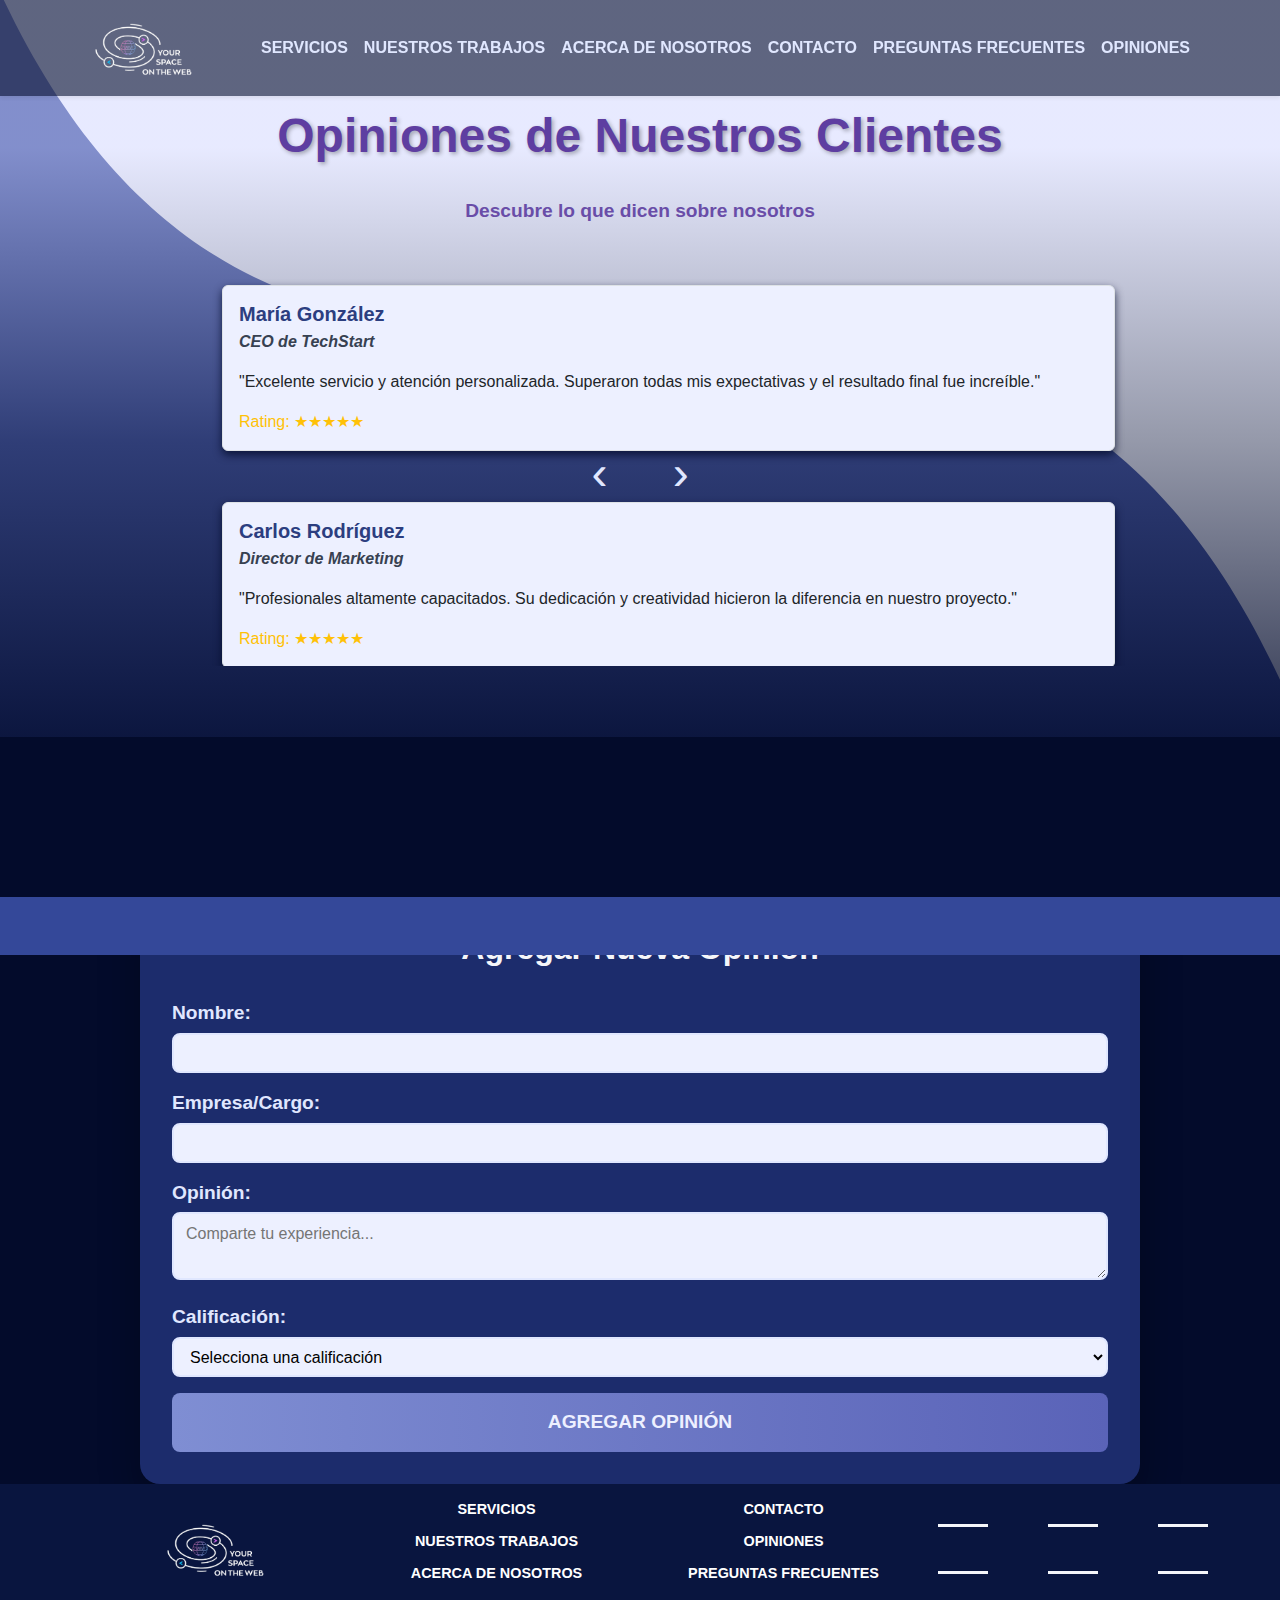
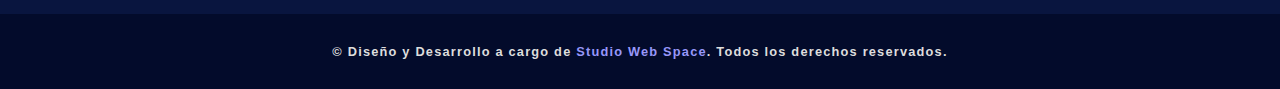
<file: ProyectoSitios/html/opiniones.html>
<!DOCTYPE html>
<html lang="es">
<head>
    <meta charset="UTF-8" />
    <meta name="viewport" content="width=device-width, initial-scale=1" />
    <title>Studio Web Space | Diseño y Desarrollo Web Profesional</title>

    <!-- Favicon -->
    <link rel="icon" type="image/png" href="../img/favicon.png">

    <!-- Google Fonts -->
    <link href="https://fonts.googleapis.com/css2?family=Lato:wght@400;700&family=Montserrat:wght@600;800&display=swap" rel="stylesheet" />

    <!-- Bootstrap CSS -->
    <link href="https://cdn.jsdelivr.net/npm/bootstrap@5.3.6/dist/css/bootstrap.min.css" rel="stylesheet" crossorigin="anonymous" />

    <!-- Font Awesome -->
    <link rel="stylesheet" href="https://cdnjs.cloudflare.com/ajax/libs/font-awesome/4.7.0/css/font-awesome.min.css">

    <!-- Estilos personalizados -->
    <link rel="stylesheet" href="../css/styles.css">
    <link rel="stylesheet" href="https://cdnjs.cloudflare.com/ajax/libs/font-awesome/6.3.0/css/all.min.css"
        integrity="sha512-SzlrxWUlpfuzQ+pcUCosxcglQRNAq/DZjVsC0lE40xsADsfeQoEypE+enwcOiGjk/bSuGGKHEyjSoQ1zVisanQ=="
        crossorigin="anonymous" referrerpolicy="no-referrer" />

    
</head>

<body data-bs-spy="scroll" data-bs-target="#navbarNav" data-bs-offset="80" tabindex="0">

    <!-- Navbar -->
    <header>
        <nav class="navbar navbar-expand-lg navbar-light fixed-top shadow-sm">
            <div class="container">
                <a class="navbar-brand" href="./index.html #banner" aria-label="Ir al banner principal">
                    <img src="../assets/img/LogoB.png" id="logo" alt="Logo SWS" />
                </a>
                <button class="navbar-toggler" type="button" data-bs-toggle="collapse" data-bs-target="#navbarNav"
                    aria-controls="navbarNav" aria-expanded="false" aria-label="Toggle navigation">
                    <span class="navbar-toggler-icon"></span>
                </button>

                <div class="collapse navbar-collapse" id="navbarNav">
                    <ul class="navbar-nav ms-auto text-uppercase">
                        <li class="nav-item">
                            <a class="nav-link fw-bold" href="./servicios.html">Servicios</a>
                        </li>
                        <li class="nav-item">
                            <a class="nav-link fw-bold" href="./trabajos.html">Nuestros Trabajos</a>
                        </li>
                        <li class="nav-item">
                            <a class="nav-link fw-bold" href="./index.html#oscillating-dots">Acerca de Nosotros</a>
                        </li>
                        <li class="nav-item">
                            <a class="nav-link fw-bold" href="./index.html#contact">Contacto</a>
                        </li>
                        <li class="nav-item">
                            <a class="nav-link fw-bold" href="./index.html#preguntas">Preguntas Frecuentes</a>
                        </li>
                        <li class="nav-item">
                            <a class="nav-link fw-bold" href="#Opin">Opiniones</a>
                        </li>
                    </ul>
                </div>
            </div>
        </nav>
    </header>
    <div class="Opin">
        <div class="opiniones" id="Op">
            <div class="bubble-containerO">
                <div class="bubble1"></div>
                <div class="bubble1"></div>
                <div class="bubble1"></div>
                <div class="bubble1"></div>
                <div class="bubble1"></div>
                <div class="bubble1"></div>
                <div class="bubble2"></div>
                <div class="bubble2"></div>
                <div class="bubble2"></div>
                <div class="bubble2"></div>
            </div>
            <div class="container">
                <div class="row">
                    <!--Opiniones-->
                    <div class="col-12">
                        <div class="titulo">
                            <h1>Opiniones de Nuestros Clientes</h1>
                            <p>Descubre lo que dicen sobre nosotros</p>
                        </div>

                        <div class="carousel" id="carousel">
                            <!-- Aquí el JS insertará los slides -->
                        </div>
                        <div class="carousel-buttons text-center">
                            <button class="carousel-controls prev" onclick="previousSlide()">‹</button>
                            <button class="carousel-controls next" onclick="nextSlide()">›</button>
                        </div>
                    </div>
                </div>
            </div>
        </div>

        <div class="separacion">
            <div class="estrellas">
                <div class="estrella"></div>
                <div class="estrella"></div>
                <div class="estrella"></div>
                <div class="estrella"></div>
                <div class="estrella"></div>
                <div class="estrella"></div>
                <div class="estrella"></div>
                <div class="estrella"></div>
                <div class="estrella"></div>
                <div class="estrella"></div>
            </div>
        </div>

        <svg viewBox="0 0 120 28" preserveAspectRatio="none" class="onda">
            <path d="M0,0 C30,20 90,0 120,20 L120,30 L0,30 Z" fill="#344899"></path>
        </svg>  

        <div class="subirOp">
            <div class="container subirOp">
                <div class="row">
                    <!--Agregar Opinion-->
                    <div class="col-12 form-container">
                        <h2>Agregar Nueva Opinión</h2>
                        <form id="opinionForm">
                            <div class="form-group">
                                <label for="nombre">Nombre:</label>
                                <input type="text" id="nombre" name="nombre" required>
                            </div>
                            
                            <div class="form-group">
                                <label for="empresa">Empresa/Cargo:</label>
                                <input type="text" id="empresa" name="empresa" required>
                            </div>
                            
                            <div class="form-group">
                                <label for="opinion">Opinión:</label>
                                <textarea id="opinion" name="opinion" required placeholder="Comparte tu experiencia..."></textarea>
                            </div>
                            
                            <div class="form-group">
                                <label for="rating">Calificación:</label>
                                <select id="rating" name="rating" required>
                                    <option value="">Selecciona una calificación</option>
                                    <option value="1">1 estrella</option>
                                    <option value="2">2 estrellas</option>
                                    <option value="3">3 estrellas</option>
                                    <option value="4">4 estrellas</option>
                                    <option value="5">5 estrellas</option>
                                </select>
                            </div>
                            
                            <button type="submit" class="btn-submit">Agregar Opinión</button>
                        </form>
                    </div>
                </div>
            </div>
        </div>
    </div>

    <!--Footer 1-->
    <footer class="footer-1 text-white" role="contentinfo">
        <div class="container py-2" id="contain">
            <div class="row align-items-center gy-2 gx-2 text-center">  

                <!-- Imagen -->
                <div class="col-3 text-center">
                    <a href="#banner">
                        <img src="../assets/img/LogoB.png" id="logo" alt="Logo SWS" class="img-fluid footer-logo" />
                    </a>
                </div>
                
                <!-- Info -->
                <div class="col-3 text-center">
                    <ul class="flex-column list-unstyled text-uppercase">
                        <li class="mb-2">
                            <a class="foot-link px-0 fw-bold" href="./servicios.html">Servicios</a>
                        </li>
                        <li class="mb-2">
                            <a class="foot-link px-0 fw-bold" href="./trabajos.html">Nuestros Trabajos</a>
                        </li>
                        <li class="mb-2">
                            <a class="foot-link px-0  fw-bold" href="./index.html#oscillating-dots">Acerca De Nosotros</a>
                        </li>
                    </ul>
                </div>
                <div class="col-3 text-center">
                    <ul class="flex-column list-unstyled text-uppercase">
                        <li class="mb-2">
                            <a class="foot-link px-0  fw-bold" href="./index.html#contact">Contacto</a>
                        </li>
                        <li class="mb-2">
                            <a class="foot-link px-0  fw-bold" href="#Op">Opiniones</a>
                        </li>
                        <li class="mb-2">
                            <a class="foot-link px-0 fw-bold" href="./index.html#preguntas">Preguntas Frecuentes</a>
                        </li>
                    </ul>
                </div>
                            
                <!-- Redes -->
                <div class="col-3 d-flex flex-column flex-md-row justify-content-center justify-content-md-end align-items-center gap-1">
                    <ul class="redesUL">
                        <li class="redesLI">
                        <a class="facebook" href="https://www.web-leb.com/login"  title="Facebook">
                            <span class="top-border"></span>
                            <span class="left-border"></span>
                            <span class="bottom-border"></span>
                            <span class="right-border"></span>
                            <i class=" fa-brands fa-facebook" aria-hidden="true"></i>
                            <span class="visually-hidden">Facebook</span>
                        </a>
                        </li>
                        <li class="redesLI">
                        <a class="twitter" href="https://www.web-leb.com/login" title="Twitter">
                            <span class="top-border"></span>
                            <span class="left-border"></span>
                            <span class="bottom-border"></span>
                            <span class="right-border"></span>
                            <i class="fa-brands fa-twitter" aria-hidden="true"></i>
                            <span class="visually-hidden">Twitter</span>
                        </a>
                        </li>
                        <li class="redesLI">
                        <a class=" instagram" href="https://www.web-leb.com/login" title="Instagram">
                            <span class="top-border"></span>
                            <span class="left-border"></span>
                            <span class="bottom-border"></span>
                            <span class="right-border"></span>
                            <i class="fa-brands fa-instagram" aria-hidden="true"></i>
                            <span class="visually-hidden">Instagram</span>
                        </a>
                        </li>
                    </ul>
                </div>                        
            </div>    
        </div>
    </footer>


    <!-- Footer 2-->
    <footer id="footer-2" class="text-center">
        &copy; Diseño y Desarrollo a cargo de 
         <a href="./index.html#contact">Studio Web Space</a>. Todos los derechos reservados.
    </footer>

    <!-- Bootstrap JS -->
    <script src="https://cdn.jsdelivr.net/npm/bootstrap@5.3.6/dist/js/bootstrap.bundle.min.js" crossorigin="anonymous"></script>
    <script src="../script/opiniones.js"></script>
</body>
</html>
</file>
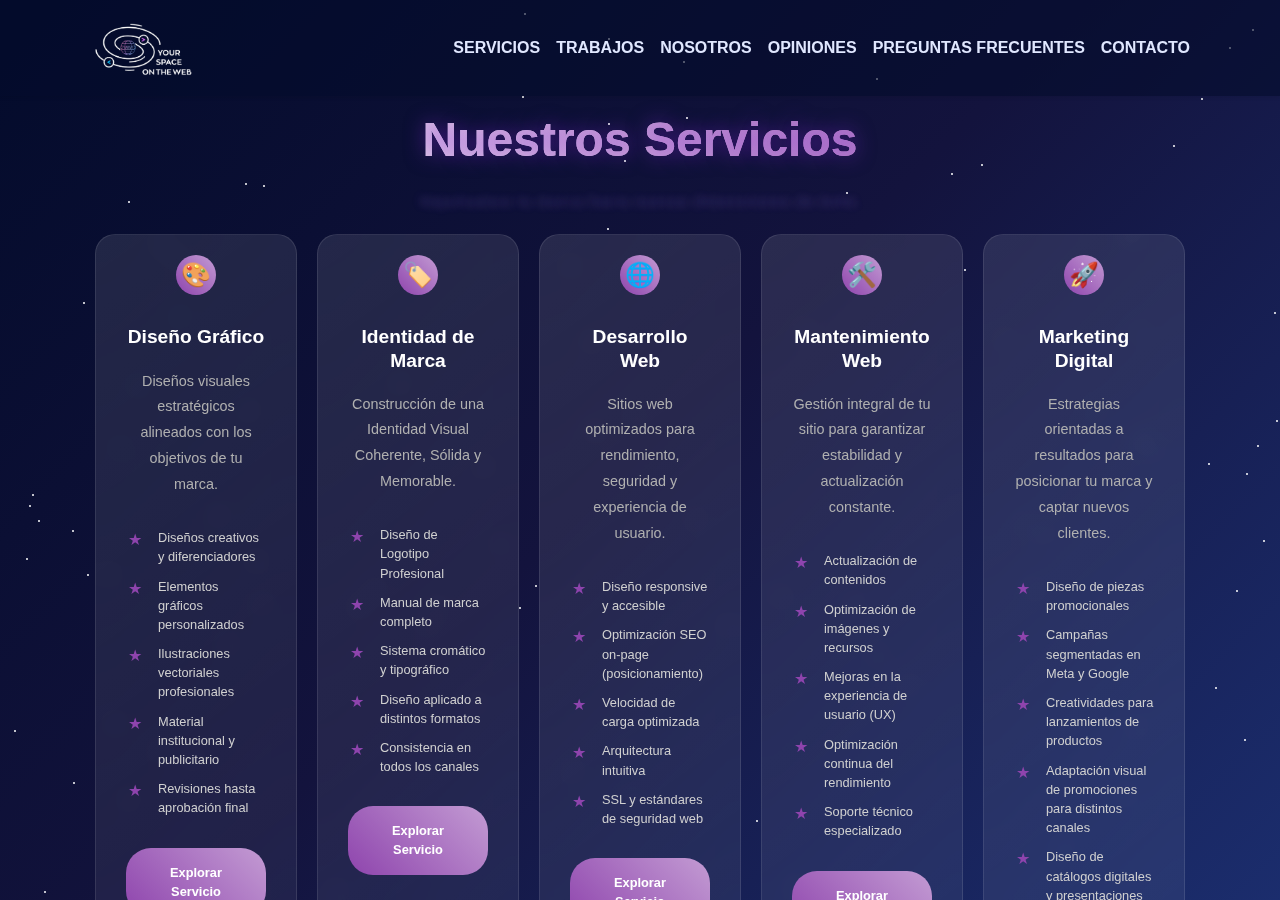
<file: ProyectoSitios/html/servicios.html>
<!DOCTYPE html>
<html lang="es">
<head>
    <meta charset="UTF-8">
    <meta name="viewport" content="width=device-width, initial-scale=1.0">
    <title>Studio Web Space | Servicios</title>

    <!-- Favicon -->
    <link rel="icon" type="image/png" href="../img/favicon.png">

    <!-- Google Fonts -->
    <link href="https://fonts.googleapis.com/css2?family=Lato:wght@400;700&family=Montserrat:wght@600;800&display=swap" rel="stylesheet" />

    <!-- Bootstrap CSS -->
    <link href="https://cdn.jsdelivr.net/npm/bootstrap@5.3.6/dist/css/bootstrap.min.css" rel="stylesheet" crossorigin="anonymous" />

    <!-- Font Awesome -->
    <link rel="stylesheet" href="https://cdnjs.cloudflare.com/ajax/libs/font-awesome/4.7.0/css/font-awesome.min.css">

    <!-- Estilos personalizados -->
    <link rel="stylesheet" href="../css/styles.css">
    <link rel="stylesheet" href="https://cdnjs.cloudflare.com/ajax/libs/font-awesome/6.3.0/css/all.min.css"
        integrity="sha512-SzlrxWUlpfuzQ+pcUCosxcglQRNAq/DZjVsC0lE40xsADsfeQoEypE+enwcOiGjk/bSuGGKHEyjSoQ1zVisanQ=="
        crossorigin="anonymous" referrerpolicy="no-referrer" />

</head>
<body>
    <div class="servicios">
        <!-- Navbar -->
        <header>
            <nav class="navbar navbar-expand-lg navbar-light fixed-top shadow-sm">
                <div class="container">
                    <a class="navbar-brand" href="./index.html" aria-label="Ir al banner principal">
                        <img src="../assets/img/LogoB.png" id="logo" alt="Logo SWS" />
                    </a>
                    <button class="navbar-toggler" type="button" data-bs-toggle="collapse" data-bs-target="#navbarNav"
                        aria-controls="navbarNav" aria-expanded="false" aria-label="Toggle navigation">
                        <span class="navbar-toggler-icon"></span>
                    </button>

                    <div class="collapse navbar-collapse" id="navbarNav">
                        <ul class="navbar-nav ms-auto text-uppercase text-center">
                            <li class="nav-item">
                                <a class="nav-link fw-bold" href="#servicios">Servicios</a>
                            </li>
                            <li class="nav-item">
                                <a class="nav-link fw-bold" href="./trabajos.html">Trabajos</a>
                            </li>
                            <li class="nav-item">
                                <a class="nav-link fw-bold" href="./index.html#oscillating-dots">Nosotros</a>
                            </li>
                            <li class="nav-item">
                                <a class="nav-link fw-bold" href="./opiniones.html">Opiniones</a>
                            </li>
                            <li class="nav-item">
                                <a class="nav-link fw-bold" href="./index.html#preguntas">Preguntas Frecuentes</a>
                            </li> 
                            <li class="nav-item">
                                <a class="nav-link fw-bold" href="./index.html#contact">Contacto</a>
                            </li>                                                       
                        </ul>
                    </div>
                </div>
            </nav>
        </header>

        <div class="stars" id="stars"></div>
        
        <section class="services-section">
            <div class="section-title" id="servicios">
                <h1>Nuestros Servicios</h1>
                <p class="section-subtitle">
                   Impulsamos tu marca hacia nuevas dimensiones de éxito.
                </p>
            </div>
            
            <div class="services-grid" id="servicesGrid">
            </div><!-- Modal -->
            <div id="serviceModal" class="modal">
                <div class="modal-content">
                    <div class="modal-header">
                        <span class="close">&times;</span>
                        <div class="modal-icon" id="modalIcon"></div>
                        <h2 class="modal-title" id="modalTitle"></h2>
                    </div>
                    <div class="modal-body">
                        <p class="modal-description" id="modalDescription"></p>
                        <h3  class="modal-section-title">Características principales:</h3>
                        <ul class="modal-features" id="modalFeatures"></ul>
                        <!-- Info adicional -->
                        <div class="modal-info-grid">
                            <div class="info-item">
                                <h4>💰 Precio</h4>
                                <p id="modalPrice"></p>
                            </div>
                            <div class="info-item">
                                <h4>⏱️ Duración</h4>
                                <p id="modalDuration"></p>
                            </div>
                            <div class="info-item">
                                <h4>📂 Categoría</h4>
                                <p id="modalCategory"></p>
                            </div>
                        </div>

                        <h3 class="modal-section-title">✨ Características principales:</h3>
                        <ul class="modal-features" id="modalFeatures"></ul>

                        <h3 class="modal-section-title">🎯 Beneficios clave:</h3>
                        <ul class="modal-benefits" id="modalBenefits"></ul>

                        <h3 class="modal-section-title">🔄 Proceso de trabajo:</h3>
                        <div class="modal-process" id="modalProcess"></div>
                    </div>

                    <div class="modal-footer">
                        <button class="contact-button contact-service-button" onclick="contactService()">
                            ¡Quiero este servicio!
                        </button>
                    </div>
                </div>
            </div>
        </section>    

        <!--Footer 1-->
        <footer class="footer-1 text-white" role="contentinfo">
            <div class="container py-2" id="contain">
                <div class="row align-items-center gy-2 gx-2 text-center">  

                    <!-- Imagen -->
                    <div class="col-12 col-sm-6 col-lg-3 text-center">
                        <a href="./index.html">
                            <img src="../assets/img/LogoB.png" id="logo" alt="Logo SWS" class="img-fluid footer-logo" />
                        </a>
                    </div>
                    
                    <!-- Info -->
                    <div class="col-12 col-sm-6 col-lg-3 text-center">
                        <ul class="flex-column list-unstyled text-uppercase">
                            <li class="mb-2">
                                <a class="foot-link px-0 fw-bold" href="#servicios">Servicios</a>
                            </li>
                            <li class="mb-2">
                                <a class="foot-link px-0 fw-bold" href="./trabajos.html">Nuestros Trabajos</a>
                            </li>
                            <li class="mb-2">
                                <a class="foot-link px-0  fw-bold" href="./index.html#oscillating-dots">Acerca De Nosotros</a>
                            </li>
                        </ul>
                    </div>
                    <div class="col-12 col-sm-6 col-lg-3 text-center">
                        <ul class="flex-column list-unstyled text-uppercase">
                            <li class="mb-2">
                                <a class="foot-link px-0  fw-bold" href="./index.html#contact">Contacto</a>
                            </li>
                            <li class="mb-2">
                                <a class="foot-link px-0  fw-bold" href="./opiniones.html">Opiniones</a>
                            </li>
                            <li class="mb-2">
                                <a class="foot-link px-0 fw-bold" href="./index.html#preguntas">Preguntas Frecuentes</a>
                            </li>
                        </ul>
                    </div>
                                
                    <!-- Redes -->
                    <div class="col-12 col-sm-6 col-lg-3 text-center">
                        <ul class="redesUL d-flex justify-content-center gap-2 p-0 m-0">
                            <li class="redesLI">
                                <a class="facebook" href="./index.html" title="Facebook">
                                    <span class="top-border"></span>
                                    <span class="left-border"></span>
                                    <span class="bottom-border"></span>
                                    <span class="right-border"></span>
                                    <i class="fa-brands fa-facebook" aria-hidden="true"></i>
                                    <span class="visually-hidden">Facebook</span>
                                </a>
                            </li>
                            <li class="redesLI">
                                <a class="twitter" href="./index.html" title="Twitter">
                                    <span class="top-border"></span>
                                    <span class="left-border"></span>
                                    <span class="bottom-border"></span>
                                    <span class="right-border"></span>
                                    <i class="fa-brands fa-twitter" aria-hidden="true"></i>
                                    <span class="visually-hidden">Twitter</span>
                                </a>
                            </li>
                            <li class="redesLI">
                                <a class="instagram" href="./index.html" title="Instagram">
                                    <span class="top-border"></span>
                                    <span class="left-border"></span>
                                    <span class="bottom-border"></span>
                                    <span class="right-border"></span>
                                    <i class="fa-brands fa-instagram" aria-hidden="true"></i>
                                    <span class="visually-hidden">Instagram</span>
                                </a>
                            </li>
                        </ul>
                    </div>                       
                </div>    
            </div>
        </footer>

        <!-- Footer 2-->
        <footer id="footer-2" class="text-center">
            &copy; Diseño y Desarrollo a cargo de 
            <a href="./index.html#contact">Studio Web Space</a>. Todos los derechos reservados.
        </footer>

    </div>
    <!-- Bootstrap JS -->
    <script src="https://cdn.jsdelivr.net/npm/bootstrap@5.3.6/dist/js/bootstrap.bundle.min.js" crossorigin="anonymous"></script>
    <script src="../script/servicios.js"></script>

    
</body>
</html>
</file>
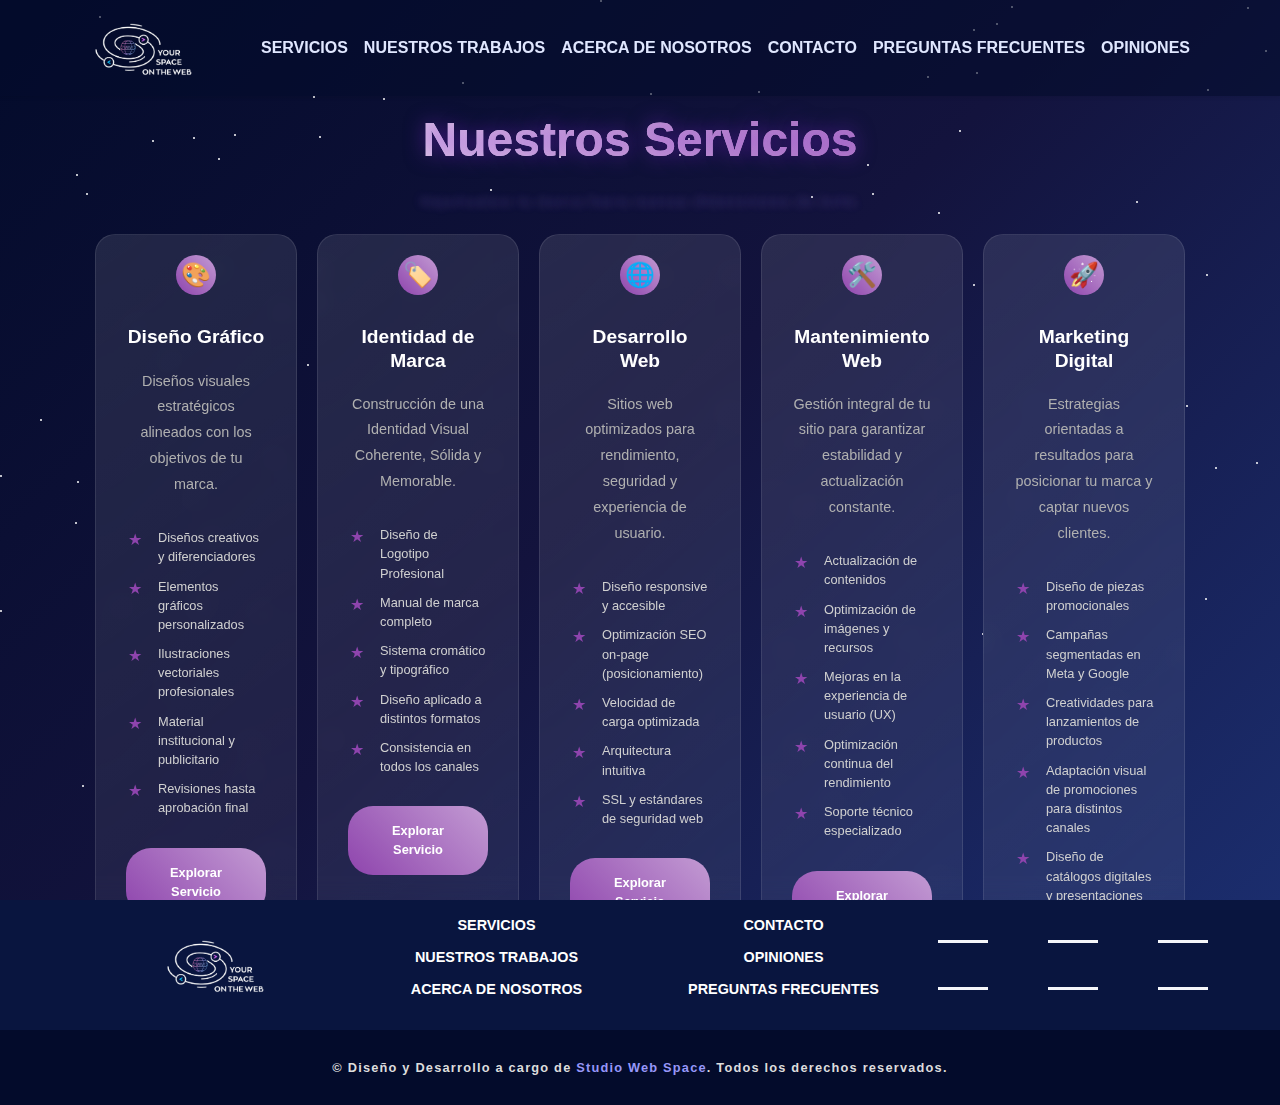
<file: ProyectoSitios/html/serviciosTrabajos.html>
<!DOCTYPE html>
<html lang="es">
<head>
    <meta charset="UTF-8">
    <meta name="viewport" content="width=device-width, initial-scale=1.0">
    <title>Servicios Galácticos</title>

    <!-- Favicon -->
    <link rel="icon" type="image/png" href="../img/favicon.png">

    <!-- Google Fonts -->
    <link href="https://fonts.googleapis.com/css2?family=Lato:wght@400;700&family=Montserrat:wght@600;800&display=swap" rel="stylesheet" />

    <!-- Bootstrap CSS -->
    <link href="https://cdn.jsdelivr.net/npm/bootstrap@5.3.6/dist/css/bootstrap.min.css" rel="stylesheet" crossorigin="anonymous" />

    <!-- Font Awesome -->
    <link rel="stylesheet" href="https://cdnjs.cloudflare.com/ajax/libs/font-awesome/4.7.0/css/font-awesome.min.css">

    <!-- Estilos personalizados -->
    <link rel="stylesheet" href="../css/styles.css">
    <link rel="stylesheet" href="https://cdnjs.cloudflare.com/ajax/libs/font-awesome/6.3.0/css/all.min.css"
        integrity="sha512-SzlrxWUlpfuzQ+pcUCosxcglQRNAq/DZjVsC0lE40xsADsfeQoEypE+enwcOiGjk/bSuGGKHEyjSoQ1zVisanQ=="
        crossorigin="anonymous" referrerpolicy="no-referrer" />

</head>
<body>
    <div class="servicios">
        <!-- Navbar -->
        <header>
            <nav class="navbar navbar-expand-lg navbar-light fixed-top shadow-sm">
                <div class="container">
                    <a class="navbar-brand" href="./index.html #banner" aria-label="Ir al banner principal">
                        <img src="../assets/img/LogoB.png" id="logo" alt="Logo SWS" />
                    </a>
                    <button class="navbar-toggler" type="button" data-bs-toggle="collapse" data-bs-target="#navbarNav"
                        aria-controls="navbarNav" aria-expanded="false" aria-label="Toggle navigation">
                        <span class="navbar-toggler-icon"></span>
                    </button>

                    <div class="collapse navbar-collapse" id="navbarNav">
                        <ul class="navbar-nav ms-auto text-uppercase">
                            <li class="nav-item">
                                <a class="nav-link fw-bold" href="#servicios">Servicios</a>
                            </li>
                            <li class="nav-item">
                                <a class="nav-link fw-bold" href="#works">Nuestros Trabajos</a>
                            </li>
                            <li class="nav-item">
                                <a class="nav-link fw-bold" href="#oscillating-dots">Acerca de Nosotros</a>
                            </li>
                            <li class="nav-item">
                                <a class="nav-link fw-bold" href="#contact">Contacto</a>
                            </li>
                            <li class="nav-item">
                                <a class="nav-link fw-bold" href="#preguntas">Preguntas Frecuentes</a>
                            </li>
                            <li class="nav-item">
                                <a class="nav-link fw-bold" href="#Opin">Opiniones</a>
                            </li>
                        </ul>
                    </div>
                </div>
            </nav>
        </header>

        <div class="stars" id="stars"></div>
        
        <section class="services-section">
            <div class="section-title">
                <h1>Nuestros Servicios</h1>
                <p class="section-subtitle">
                   Impulsamos tu marca hacia nuevas dimensiones de éxito.
                </p>
            </div>
            
            <div class="services-grid" id="servicesGrid">
            </div>
        </section>
    </div>

    
    <!--Footer 1-->
    <footer class="footer-1 text-white" role="contentinfo">
        <div class="container py-2" id="contain">
            <div class="row align-items-center gy-2 gx-2 text-center">  

                <!-- Imagen -->
                <div class="col-3 text-center">
                    <a href="#banner">
                        <img src="../assets/img/LogoB.png" id="logo" alt="Logo SWS" class="img-fluid footer-logo" />
                    </a>
                </div>
                
                <!-- Info -->
                <div class="col-3 text-center">
                    <ul class="flex-column list-unstyled text-uppercase">
                        <li class="mb-2">
                            <a class="foot-link px-0 fw-bold" href="#servicios">Servicios</a>
                        </li>
                        <li class="mb-2">
                            <a class="foot-link px-0 fw-bold" href="#works">Nuestros Trabajos</a>
                        </li>
                        <li class="mb-2">
                            <a class="foot-link px-0  fw-bold" href="./index.html#oscillating-dots">Acerca De Nosotros</a>
                        </li>
                    </ul>
                </div>
                <div class="col-3 text-center">
                    <ul class="flex-column list-unstyled text-uppercase">
                        <li class="mb-2">
                            <a class="foot-link px-0  fw-bold" href="./index.html#contact">Contacto</a>
                        </li>
                        <li class="mb-2">
                            <a class="foot-link px-0  fw-bold" href="#Op">Opiniones</a>
                        </li>
                        <li class="mb-2">
                            <a class="foot-link px-0 fw-bold" href="./index.html#preguntas">Preguntas Frecuentes</a>
                        </li>
                    </ul>
                </div>
                            
                <!-- Redes -->
                <div class="col-3 d-flex flex-column flex-md-row justify-content-center justify-content-md-end align-items-center gap-1">
                    <ul class="redesUL">
                        <li class="redesLI">
                        <a class="facebook" href="https://www.web-leb.com/login"  title="Facebook">
                            <span class="top-border"></span>
                            <span class="left-border"></span>
                            <span class="bottom-border"></span>
                            <span class="right-border"></span>
                            <i class=" fa-brands fa-facebook" aria-hidden="true"></i>
                            <span class="visually-hidden">Facebook</span>
                        </a>
                        </li>
                        <li class="redesLI">
                        <a class="twitter" href="https://www.web-leb.com/login" title="Twitter">
                            <span class="top-border"></span>
                            <span class="left-border"></span>
                            <span class="bottom-border"></span>
                            <span class="right-border"></span>
                            <i class="fa-brands fa-twitter" aria-hidden="true"></i>
                            <span class="visually-hidden">Twitter</span>
                        </a>
                        </li>
                        <li class="redesLI">
                        <a class=" instagram" href="https://www.web-leb.com/login" title="Instagram">
                            <span class="top-border"></span>
                            <span class="left-border"></span>
                            <span class="bottom-border"></span>
                            <span class="right-border"></span>
                            <i class="fa-brands fa-instagram" aria-hidden="true"></i>
                            <span class="visually-hidden">Instagram</span>
                        </a>
                        </li>
                    </ul>
                </div>                        
            </div>    
        </div>
    </footer>


    <!-- Footer 2-->
    <footer id="footer-2" class="text-center">
        &copy; Diseño y Desarrollo a cargo de 
         <a href="./index.html#contact">Studio Web Space</a>. Todos los derechos reservados.
    </footer>

    <!-- Bootstrap JS -->
    <script src="https://cdn.jsdelivr.net/npm/bootstrap@5.3.6/dist/js/bootstrap.bundle.min.js" crossorigin="anonymous"></script>
    <script src="../script/servicios.js"></script>

    
</body>
</html>
</file>
<file: ProyectoSitios/css/styles.css>
/* Variables de color */
    :root {
    --primary-color: #5e3ea1; /* morado suave */
    --primary-dark: #2c3e7f; /* azul profundo pero no tan agresivo */
    --background-blue: #030b2b; /* azul profundo  */
    --secondary-color: #6a4bcf; /* violeta más claro y vibrante pero no chillón */
    --background-light: #f5f6fa; /* gris casi blanco, menos duro que blanco puro */
    --text-dark: #2c2c2c; /* gris oscuro, más suave que negro puro */
    --text-muted: #4b5563; /* gris azulado para texto menos importante */
    --border-radius: 0.5rem;
    --transition-speed: 0.3s;
    --text-footer: #4b3f99; /* morado más elegante para pie de página */

    --success-color: #20c997; /* verde menta tipo success moderno */
    --primary-light: #e0e7ff; /* azul lavanda claro */
    --card-light: #edf0ff; /* fondo de cards muy clarito */
    --background-dark: #374151; /* gris oscuro azulado para secciones dark mode */
}

/* Reset y base */
    *:not(i){
        font-family: "Poppins", sans-serif !important;
    }
    html, body {
        height: 100%;
        margin: 0;
        padding: 0;
        display: flex;
        flex-direction: column;
    }

    body {
        font-family: "Poppins", sans-serif;
        font-weight: 400; 
    }

    .titulo-principal {
        font-family: "Poppins", sans-serif;
        font-optical-sizing: auto;
        font-weight: 600;
        font-style: normal;
    }

    h1, h2, h3, h4, h5 {
        font-family: "Poppins", sans-serif;
        margin-bottom: 1rem;
        font-weight: 700;
    }

/* Secciones */
    section {
      padding: 5rem 0;
    }
    section h2 {
      font-size: 2.75rem;
      margin-bottom: 1.5rem;
      position: relative;
      padding-bottom: 0.5rem;
      display: inline-block;
      color: var(--background-light);
    }
    section p {
      margin-bottom: 1rem;      
    }

/*NavBar*/ 
    #logo {
        height: 70px;  
        width: auto;           /* Mantiene la proporción original de la imagen */
    }   
    .navbar {
        background-color: rgb(3, 11, 43, 0.6);
    }
    header nav.navbar .nav-link {
      color: var(--primary-light);
      font-weight: 700;
      position: relative;
      transition: color var(--transition-speed);
      font-size: 1rem;
      text-transform: uppercase;
    }
    header nav.navbar .nav-link::after {
      content: "";
      position: absolute;
      width: 0;
      height: 2px;
      left: 0;
      bottom: -4px;
      background-color: var(--primary-color);
      transition: width var(--transition-speed);
      border-radius: 2px;
    }
    header nav.navbar .nav-link:hover,
    header nav.navbar .nav-link:focus,
    header nav.navbar .nav-link.active {
      color: var(--primary-color);
    }
    header nav.navbar .nav-link:hover::after,
    header nav.navbar .nav-link:focus::after,
    header nav.navbar .nav-link.active::after {
      width: 100%;
    }
 /*animacion para nav*/
  header nav.navbar {
    animation: slidenav 0.6s ease-out forwards;
  }

  @keyframes slidenav {
    0% {
      transform: translateY(-100%);
      opacity: 0;
    }
    100% {
      transform: translateY(0);
      opacity: 1;
    }
  }


/* Banner */
    .containerB {
        max-width: 100vh;
        width: 100%;
        height: 820px;
    }

    section.banner {
        max-height: 120px;
        position: relative;
        overflow: hidden;
        margin: 0;
        padding: 0;
        background: transparent; /* o ninguno */
        color: #fff;
        text-shadow: 0 2px 8px rgba(0,0,0,0.7);
        min-height: 700px;
        display: flex;
        align-items: center;
        justify-content: center;
    }
    .banner .bg-video {
        position: absolute;
        top: 0;
        left: 0;
        width: 100%;
        height: 100%;
        border: none;
        object-fit: cover;
        z-index: -1; /* Para que quede detrás del contenido */
    }
    .banner-content {
        position: relative;
        z-index: 1; /* Asegura que el texto esté sobre el video */
    }
    


    /* Keyframes para el efecto */
    @keyframes fadeUp {
        to {
        opacity: 1;
        transform: translateY(0);
        }
    }

/*Seccion Info Uno*/
    .infoUno{
        background-color: rgb(16, 29, 78);
    }   
    .infoUno #invertirTitle{
        color: var(--background-light);
        text-shadow: var(--text-footer);
    }

    /*Efecto de Subrayado1*/
    .underline-animated1 {
        position: relative;
        display: inline-block;
    }

    .underline-animated1::after {
        content: "";
        position: absolute;
        left: -50%;
        bottom: -6px;
        width: 20%;
        height: 3px;
        background: var(--primary-light);
        animation: slideUnderline 1s linear infinite alternate; 
    }
    /*Efecto de Subrayado2*/
    .underline-animated2 {
        position: relative;
        display: inline-block;
    }

    .underline-animated2::after {
        content: "";
        position: absolute;
        left: -50%;
        bottom: -6px;
        width: 20%;
        height: 3px;
        background: var(--text-footer);
        animation: slideUnderline 1s linear infinite alternate; 
    }

    @keyframes slideUnderline {
        0% { left: 0; }
        100% { left: 80%; }
    }

    .infoC{
      font-size: 1rem;
      font-weight: bold;
      color: var(--primary-light);
      font-family:'Lucida Sans', 'Lucida Sans Regular', 'Lucida Grande', 'Lucida Sans Unicode', Geneva, Verdana, sans-serif;
    }

  /*Seccion Info Dos*/
    .infoDos{
        background-color: #a2afe2;
    }   
    .infoDos #quienesSomosTitle{
        color:  rgb(56, 37, 128);
        text-shadow: var(--text-footer);
        text-align: center;
    }
    .infoO{
      font-size: 1rem;
      font-weight: bold;
      color: black  ;
      font-family:'Lucida Sans', 'Lucida Sans Regular', 'Lucida Grande', 'Lucida Sans Unicode', Geneva, Verdana, sans-serif;
    }

/*Division*/
    @import url("https://fonts.cdnfonts.com/css/thegoodmonolith");
    .animation-container {
      position: relative;
      width: 100%;
      height: 200px;
      background: var(--primary-light);
      background: linear-gradient(180deg,rgb(11, 32, 78) 20%, rgb(37, 53, 113) 60%, rgba(162, 175, 226) 100%);
      padding: 10px;
      display: flex;
      flex-direction: column;
      align-items: center;
      overflow: visible;
      transition: border-color 0.3s ease;
    }

    .circle-container {
      position: relative;
      width: 100%;
      height: 180px;
      display: flex;
      justify-content: center;
      align-items: center;
    }

    .dot {
      position: absolute;
      border-radius: 50%;
      background: #fff;
    }


    .circle {
      position: absolute;
      border-radius: 50%;
      border: 2px solid rgba(255, 255, 255, 0.5);
    }

    #oscillating-dots {
      position: relative;
      width: 100%;
      height: 180px;
    }

    /* Animation keyframes */
    @keyframes orbit {
      0% {
        transform: rotate(0deg);
      }

      100% {
        transform: rotate(360deg);
      }
    }

    @keyframes reverseOrbit {
      0% {
        transform: rotate(0deg);
      }

      100% {
        transform: rotate(-360deg);
      }
    }

    @keyframes pulse {
      0% {
        transform: scale(0.8);
        opacity: 0.3;
      }

      50% {
        transform: scale(1.2);
        opacity: 1;
      }

      100% {
        transform: scale(0.8);
        opacity: 0.3;
      }
    }

    @keyframes ripple {
      0% {
        transform: scale(0.1);
        opacity: 0.6;
      }

      100% {
        transform: scale(1);
        opacity: 0;
      }
    }


    /* Integrantes */
    .containerE {
        position: relative;
        z-index: 2;
        max-width: 1400px;
        margin: 0 auto;
        padding: 40px 20px;
    }

    @keyframes gradientShift {
        0%, 100% { background-position: 0% 50%; }
        50% { background-position: 100% 50%; }
    }

    .team-grid {
        display: flex;
        flex-wrap: wrap;
        gap: 30px;
        justify-content: center;
        align-items: stretch;
    }

        .member-card {
            background: rgba(40, 48, 216, 0.15);
            -webkit-backdrop-filter: blur(15px); /* Safari support */
            backdrop-filter: blur(15px);            
            border: 1px solid rgba(40, 48, 216, 0.2);
            border-radius: 20px;
            padding: 30px;
            width: 320px;
            text-align: center;
            transition: all 0.4s ease;
            position: relative;
            overflow: hidden;
            box-shadow: 0 8px 32px rgba(0, 0, 0, 0.3);
        }

        .member-card::before {
            content: '';
            position: absolute;
            top: -2px;
            left: -2px;
            right: -2px;
            bottom: -2px;
            background:#342ac2c6;
            border-radius: 22px;
            opacity: 0;
            transition: opacity 0.3s ease;
            z-index: -1;
        }

        .member-card:hover::before {
            opacity: 1;
        }

        .member-card:hover {
            transform: translateY(-10px) scale(1.05);
            box-shadow: 0 20px 40px rgba(0, 0, 0, 0.4);
        }

        .member-image {
            width: 120px;
            height: 120px;
            border-radius: 50%;
            margin: 0 auto 20px;
            object-fit: cover;
            border: 3px solid rgba(255, 255, 255, 0.3);
            transition: all 0.3s ease;
            box-shadow: 0 0 30px rgba(138, 43, 226, 0.5);
        }

        .member-card:hover .member-image {
            border-color: #303997;
            box-shadow: 0 0 40px rgba(5, 37, 122, 0.8);
            transform: scale(1.1);
        }

        .member-name {
            font-size: 1.5em;
            font-weight: bold;
            color: #fff;
            margin-bottom: 10px;
            text-shadow: 0 2px 4px rgba(0, 0, 0, 0.5);
        }

        .member-specialty {
            color: rgb(40, 55, 108);
            font-size: 1.1em;
            margin-bottom: 15px;
            font-weight: 600;
            text-transform: uppercase;
            letter-spacing: 1px;
        }
        

        .member-info {
            color: rgba(255, 255, 255, 0.8);
            line-height: 1.6;
            margin-bottom: 20px;
            font-size: 0.95em;
        }

        .linkedin-btn {
            display: inline-flex;
            align-items: center;
            gap: 8px;
            background: linear-gradient(45deg, #0077b5, #0099d4);
            color: white;
            text-decoration: none;
            padding: 12px 20px;
            border-radius: 25px;
            font-weight: 600;
            transition: all 0.3s ease;            
        }

        .linkedin-btn:hover {
            background: linear-gradient(45deg, #005885, #0077b5);
            transform: scale(1.05);
            box-shadow: 0 5px 15px rgba(0, 119, 181, 0.4);
        }

        .loading {
            text-align: center;
            color: #fff;
            font-size: 1.2em;
            margin-top: 50px;
        }

        @media (max-width: 768px) {
            .team-grid {
                flex-direction: column;
                align-items: center;
            }
            
            h1 {
                font-size: 2em;
            }
            
            .member-card {
                width: 100%;
                max-width: 350px;
            }
        }

/* Preguntas frecuentes */
    #preguntas {
      background: #A2AFE2;
      background: linear-gradient(180deg, rgba(162, 175, 226, 1) 2%, rgba(85, 85, 133, 1) 20%, rgba(31, 31, 84, 1) 38%, rgba(3, 11, 43, 1) 68%);
      padding-top: 6rem;
      padding-bottom: 6rem;
    }
    #preguntas h2 {
      border-color: var(--primary-color);
      color: var(--background-blue);
      margin-bottom: 3rem;
    }
    #preguntas .accordion-button {
      background-color: var(--primary-dark);
      color: rgb(183, 194, 234);
      font-weight: 700;
      font-family: 'Montserrat', sans-serif;
      font-size: 1.15rem;
      border-radius: var(--border-radius);
      box-shadow: none;
      transition: background-color var(--transition-speed);
      display: flex;
      align-items: center;
      padding-left: 1.5rem;
      padding-right: 1.5rem;
      justify-content: space-between;
    }
    #preguntas .accordion-button:not(.collapsed) {
      background-color: #030B2B;
      box-shadow: inset 0 0 15px rgba(0, 0, 0, 0.15);
    }
    #preguntas .accordion-item {
      border: none !important;
      background: transparent; /* Para evitar fondos por defecto de Bootstrap */
      padding: 0;
      margin: 0;
      border-radius: 0;
      width: 100%;
    }
    #preguntas .accordion-header {
      margin-bottom: 0.5rem;
      width: 100%;
      text-align: center;
    }
    #preguntas .accordion-body {
        background-color: rgb(183, 194, 234) !important;
        color: var(--text-dark);
        font-weight: bold;
        border-radius: var(--border-radius);
    }
    #preguntas .accordion-text {
      flex-grow: 1;
      text-align: center; /* centrado del texto */
      margin-right: 1rem; /* espacio para que no choque con la flecha */
    }


/* Contacto */
    .contacto {
      color: #fff;
      padding: 6rem 0;
      position: relative;
      background-color: var(--background-blue);
      background-attachment: fixed; /* Efecto de parallax */
    }
    .contacto h2 {
      color: var(--primary-light);
      margin-bottom: 2rem;
    }
    .contacto p {
      color: #dedede;
      margin-bottom: 2rem;
      font-weight: 600;
      font-size: 1.1rem;
    }
    .contacto form .form-floating > .form-control {
      border-radius: var(--border-radius);
      background-color: rgba(255 255 255 / 0.9);
      color: var(--primary-light);
      font-weight: 600;
      transition: box-shadow var(--transition-speed), border-color var(--transition-speed);
    }
    .contacto form .form-floating > .form-control:focus {
      border-color: var(--primary-color);
      box-shadow: 0 0 15px var(--primary-color);
      background-color: #fff;
      color: var(--secondary-color);
    }
    .contacto form label {
      color: var(--primary-dark);
      font-weight: 700;
    }
    .contacto form .btn-warning {
      background-color: var(--primary-dark);
      border-radius: var(--border-radius);
      color: var(--secondary-color);
      border: none;
      font-weight: 700;
      font-size: 1.25rem;
      padding: 0.8rem 2rem;
      transition: all var(--transition-speed);
      text-transform: uppercase;
    }
    .contacto form .btn-warning:hover,
    .contacto form .btn-warning:focus {
      background-color: var(--primary-dark);
      box-shadow: 0 10px 25px var(--primary-light);
      color: white;
    }
    .contacto .form-floating > label {
      left: 1.5rem; /* mueve el label a la derecha */
    }
    .contacto > .container {
      position: relative;
      z-index: 2;
    }
    .contacto::before {
      content: '';
      position: absolute;
      top: 0;
      left: 0;
      width: 100%;
      height: 100%;
      z-index: 1;
    }

/* Footer 1*/
    .footer-1 {
      position: relative;
      background-color: rgb(9, 21, 63);
      width: 100%;
      min-height: 130px;
      padding: 1%;

      display: flex;
      flex-direction: column;
      justify-content: center;
      align-items: center;
      margin-top: auto;
      z-index: 5;
    }
    .footer-logo {
      width: 200px;
      height: 200px;
      max-width: 200px;
      max-height: 200px;
    }
    footer #contain {
      position: relative;
      padding: 1rem 0;
      width: 100%;
    }

    .foot-link {
      text-decoration: none;
      color: white;
      font-weight: 700;
      position: relative;
      transition: color var(--transition-speed);
      font-size: 0.9rem;
      text-transform: uppercase;
    }
    .foot-link::after {
      content: "";
      position: absolute;
      width: 0;
      height: 2px;
      left: 0;
      bottom: -4px;
      background-color: rgba(134, 161, 219, 0.611);
      transition: width var(--transition-speed);
      border-radius: 2px;
    }
    .foot-link:hover, .foot-link:focus,
    .foot-link.active {
      color: rgba(134, 161, 219, 0.611);
    }
    .foot-link:hover::after, .foot-link:focus::after,
    .foot-link.active::after {
      width: 100%;
    }

    /*Redes Sociales*/
      .redesUL {
        position:absolute;
        top:50%;
        left:88%;
        transform:translate(-50%,-50%);
        margin:0;
        padding:0;
        display:flex;
      }
      .redesLI {
        list-style:none;
      }
      .redesLI a {
        display:block;
        position:relative;
        width:50px;
        height:50px;
        line-height:50px;
        font-size:20px;
        text-align:center;
        text-decoration:none;
        color:var(--background-light);
        margin: 0 30px;
        transition:.5s;
      }
      .redesLI a i {
          color: inherit;
      }
      .redesLI a span {
          position: absolute;
          transition: transform 0.5s, background 0.5s;
          background: var(--background-light);
      }

      .top-border,
      .bottom-border {
          width: 100%;
          height: 3px;
      }

      .left-border,
      .right-border {
          width: 3px;
          height: 100%;
      }

      /* Posiciones */
      .top-border {
          top: 0;
          left: 0;
          transform-origin: right;
      }
      .bottom-border {
          bottom: 0;
          left: 0;
          transform-origin: left;
      }
      .left-border {
          top: 0;
          left: 0;
          transform: scaleY(0);
          transform-origin: bottom;
      }
      .right-border {
          top: 0;
          right: 0;
          transform: scaleY(0);
          transform-origin: top;
      }

      /* Hover animaciones */
      .redesLI a:hover .top-border {
          transform: scaleX(0);
          transform-origin: left;
      }
      .redesLI a:hover .bottom-border {
          transform: scaleX(0);
          transform-origin: right;
      }
      .redesLI a:hover .left-border {
          transform: scaleY(1);
          transform-origin: top;
      }
      .redesLI a:hover .right-border {
          transform: scaleY(1);
          transform-origin: bottom;
      }

      /* Colores dinámicos */
      .facebook:hover {
          color: #3b5998;
      }
      .facebook:hover span {
          background: #3b5998;
      }

      .twitter:hover {
          color: #1da1f2;
      }
      .twitter:hover span {
            background: #1da1f2;
      }

      .instagram:hover {
          color: #c32aa3;
      }
      .instagram:hover span {
          background: #c32aa3;
      }

      .visually-hidden {
          position: absolute;
          width: 1px;
          height: 1px;
          padding: 0;
          margin: -1px;
          overflow: hidden;
          clip: rect(0,0,0,0);
          border: 0;
      }





/* Footer 2*/
    #footer-2 {
      background-color: var(--background-blue);
      color: #ddd;
      padding: 1.75rem 0;
      font-weight: 600;
      font-size: 0.8rem;
      letter-spacing: 1.2px;
      user-select: none;
      -webkit-user-select: none;
    }

    #footer-2 a {
        color: rgb(151, 151, 249) !important;
        text-decoration: none;
    }








/*Opiniones*/

  .Opin{
      max-width: 100vw;
  }
  .containerO {
      max-width: 100vw;
      width: 100%;
  }

  .opiniones {
      max-width: 100vw; /* Que ocupe todo el ancho de la ventana */
      margin-left: calc(-50vw + 50%); /* Truco para que el div se desborde hacia los bordes de la pantalla aunque esté dentro de container */
      background: linear-gradient(180deg, rgba(208, 213, 255, 0.5) 20%, rgba(43, 51, 85, 0.5) 60%, rgba(3, 11, 43, 0.815) 100%);
      padding: 0 1rem;
      position: relative;
      z-index: 1; /* Asegura que el contenido esté por encima */
  }
  
  .titulo {
      text-align: center;
      margin-top: 15%;
      margin-bottom: 40px;
      color: var(--primary-color);
      font-family: "Alumni Sans SC", sans-serif;
  }

  .titulo h1 {
      font-size: 3rem;
      margin-bottom: 10px;
      text-shadow: 2px 2px 4px rgba(0,0,0,0.3);
      margin-top: -60px;
  }

  .titulo p {
      margin-top: 2rem;
      font-size: 1.2rem;
      opacity: 0.9;
      font-weight: bold;
  }

  .carousel {
      position: relative;
      width: 100%;
      height: 400px;
      overflow: hidden;
  }

  .carousel .slide {
      position: absolute;
      top: 0;
      left: 140px;
      width: 80%;
      height: 70%;
      display: flex;
      flex-wrap: wrap;
      justify-content: center;
      align-items: center;
      gap: 2rem;
      opacity: 0;
      transform: translateX(100%);
      transition: transform 0.6s ease, opacity 0.6s ease;
  }

  .carousel .slide.active {
      opacity: 1;
      transform: translateX(0);
      z-index: 2;
  }

  .carousel .slide.out-left {
      transform: translateX(-100%);
      opacity: 0;
      z-index: 1;
  }

  .carousel .slide.out-right {
      transform: translateX(100%);
      opacity: 0;
      z-index: 1;
  }
  .carousel-controls {
      position: relative; 
      display: inline-block;
      margin: 0 0.5rem;
      background: none;
      border: none;
      width: 3.8rem;
      height: 3.8rem;
      border-radius: 50%;
      font-size: 3rem;
      color: var(--primary-light);
      cursor: pointer;
      transition: all 0.3s ease;
      z-index: 10;
  }

  .carousel-controls:hover {
      transform: scale(1.2);
      text-shadow: #f0f0f0;
  }        
  .carousel-buttons {
      text-align: center;
      margin-top: -230px;
      margin-bottom: 15rem;
  }
  .prev, .next {
      display: inline-block;
  }
  
  .testimonio {
      background-color: var(--background-light);
      border-radius: 20px;
      box-shadow: 0 4px 8px rgba(3, 11, 43, 0.8);
      padding: 15px;
      margin-bottom: 0rem;
      margin-top: 1.2rem;
  }
  
  .nombre {
      font-weight: bold;
      color: var(--primary-dark);
  }
  .empresa {
      color: var(--background-dark);
      font-style: italic ;
      font-weight: bold;
  }
  .opinion {
      margin: 1rem 0;
  }
  .rating {
      color: #caa50e;
  }

/*Botones*/
  
  .circleb {
    width: 8px;
    height: 8px;
    border-radius: 50%;
    position: absolute;
    top: 50%;
    left: 50%;
    margin: -4px 0 0 -4px;
    pointer-events: none;
    mix-blend-mode: screen;
    z-index: 10;
    box-shadow: 0px 0px 8px 0px #FDFCA9 inset, 0px 0px 24px 0px #FFEB3B, 0px 0px 8px 0px #FFFFFF42;
  }

  .button-wrapperb {
    position: relative;
  }

  .button {
    z-index: 1;
    position: relative;
    text-decoration: none;
    text-align: center;
    display: inline-block;
    cursor: pointer;
    border-radius: 8px;
    background-color: rgb(11, 32, 78, 0.8);
    box-shadow: 2px 5px 20px rgba(8, 0, 52, 0.9);    
    margin-top: 5%;

    line-height: 0;          /* Altura de línea controlada */
    font-size: 16px;           /* Tamaño de fuente ajustable */
   transition: transform 0.2s ease, box-shadow 0.2s ease;
  }

  .buttonb {
    z-index: 1;
    position: relative;
    text-decoration: none;
    text-align: center;
    display: inline-block;
    cursor: pointer;
    border-radius: 8px;
    background-color: rgba(134, 161, 219, 0.611);
    box-shadow: 2px 5px 20px rgba(60, 55, 90, 0.9);
    margin-left: 0%;
    margin-top: 5%;

    line-height: 0;          /* Altura de línea controlada */
    font-size: 16px;           /* Tamaño de fuente ajustable */
    transition: transform 0.2s ease, box-shadow 0.2s ease;
  }

  .buttonE {
    z-index: 1;
    position: relative;
    text-decoration: none;
    text-align: center;
    display: inline-block;
    cursor: pointer;
    border-radius: 8px;
    background-color: rgba(12, 34, 81, 0.611);
    box-shadow: 2px 5px 20px rgba(60, 55, 90, 0.9);
    padding: 0rem 3rem;   
    margin-top: 5%;

    line-height: 0;          /* Altura de línea controlada */
    font-size: 16px;           /* Tamaño de fuente ajustable */
    transition: transform 0.2s ease, box-shadow 0.2s ease;
  }

  .button:hover, .buttonb:hover{
      transform: scale(1.1);
  }

  .button::before, .buttonb::before {
    content: "";
    mix-blend-mode: screen;
    transition: opacity 0.6s;

    position: absolute;
    top: 0;
    right: 0;
    left: 0;
    bottom: 0;
    border-radius: 999px;
    opacity: 0;
  }

  .button::after, .buttonb::after {
    content: "";
    transition: opacity 0.3s;

    position: absolute;
    top: 0;
    right: 0;
    left: 0;
    bottom: 0;
    border-radius: 999px;
    opacity: 0;
  }

  .button-wrapperb:hover {
    .button::before, .button::after {
      opacity: 1;
    }
    
    .dotb {
      transform: translate(0, 0) rotate(var(--rotatation));
    }
    
    .dotb::after {
      animation-play-state: running;
    }
  }

  .contB{
      color: rgb(245, 247, 227);
      font-family: "Alumni Sans SC", sans-serif;
      font-weight: bold;
      text-transform: uppercase;
  }
  .contB2{
      color: rgb(30, 17, 79);
      font-family: "Alumni Sans SC", sans-serif;
      font-weight: bold;
      text-transform: uppercase;
  }
  .contB3{
      color: rgb(245, 247, 227);
      font-family: "Alumni Sans SC", sans-serif;
      font-weight: 600;
      text-transform: uppercase;
      font-size: 1.5rem;
  }

  .dotb {
    display: block;
    position: absolute;
    transition: transform calc(var(--speed) / 12) ease;
    width: var(--size);
    height: var(--size);
    transform: translate(var(--starting-x), var(--starting-y)) rotate(var(--rotatation));
  }

  .dotb::after {
    content: "";
    animation: hoverFirefly var(--speed) infinite, dimFirefly calc(var(--speed) / 2) infinite calc(var(--speed) / 3);
    animation-play-state: paused; 
    display: block;
    border-radius: 100%;
    background: yellow;
    width: 100%;
    height: 100%;
    box-shadow: 0px 0px 6px 0px #FFEB3B, 0px 0px 4px 0px #FDFCA9 inset, 0px 0px 2px 1px #FFFFFF42;
  }

  .dotb-1 {
    --rotatation: 0deg;
    --speed: 14s;
    --size: 6px;
    --starting-x: 30px;
    --starting-y: 20px;
    top: 2px;
    left: 100px;
    opacity: 0.7;
  }

  .dotb-2 {
    --rotatation: 122deg;
    --speed: 16s;
    --size: 3px;
    --starting-x: 40px;
    --starting-y: 10px;
    top: 1px;
    left: 70px;
    opacity: 0.7;
  }

  .dotb-3 {
    --rotatation: 39deg;
    --speed: 20s;
    --size: 4px;
    --starting-x: -10px;
    --starting-y: 20px;
    top: -8px;
    right: -20px;
  }

  .dotb-4 {
    --rotatation: 220deg;
    --speed: 18s;
    --size: 2px;
    --starting-x: -30px;
    --starting-y: -5px;
    bottom: 4px;
    right: -50px;
    opacity: 0.9;
  }

  .dotb-5 {
    --rotatation: 190deg;
    --speed: 22s;
    --size: 5px;
    --starting-x: -40px;
    --starting-y: -20px;
    bottom: 5px;
    right: -20px;
  }

  .dotb-6 {
    --rotatation: 20deg;
    --speed: 15s;
    --size: 4px;
    --starting-x: 12px;
    --starting-y: -18px;
    bottom: -40px;
    left: 130px;
    opacity: 0.7;
  }

  .dotb-7 {
    --rotatation: 300deg;
    --speed: 19s;
    --size: 3px;
    --starting-x: 6px;
    --starting-y: -20px;
    bottom: -30px;
    left: 100px;
  }

  .dotb2-1 {
    --rotatation: 0deg;
    --speed: 14s;
    --size: 6px;
    --starting-x: 30px;
    --starting-y: 20px;
    top: 2px;
    left: -40px;
    opacity: 0.7;
  }

  .dotb2-2 {
    --rotatation: 122deg;
    --speed: 16s;
    --size: 3px;
    --starting-x: 40px;
    --starting-y: 10px;
    top: 1px;
    left: -70px;
    opacity: 0.7;
  }

  .dotb2-3 {
    --rotatation: 39deg;
    --speed: 20s;
    --size: 4px;
    --starting-x: -10px;
    --starting-y: 20px;
    top: 20px;
    right: -20px;
  }

  .dotb2-4 {
    --rotatation: 220deg;
    --speed: 18s;
    --size: 2px;
    --starting-x: -30px;
    --starting-y: -5px;
    bottom: 40px;
    right: 120px;
    opacity: 0.9;
  }

  .dotb2-5 {
    --rotatation: 190deg;
    --speed: 22s;
    --size: 5px;
    --starting-x: -40px;
    --starting-y: -20px;
    bottom: 5px;
    right: -50px;
  }

  .dotb2-6 {
    --rotatation: 20deg;
    --speed: 15s;
    --size: 4px;
    --starting-x: 12px;
    --starting-y: -18px;
    bottom: -40px;
    left: 130px;
    opacity: 0.7;
  }

  .dotb2-7 {
    --rotatation: 300deg;
    --speed: 19s;
    --size: 3px;
    --starting-x: 6px;
    --starting-y: -20px;
    bottom: -30px;
    left: 100px;
  }

  @keyframes dimFirefly {
    0% {
      opacity: 1;
    }
    25% {
      opacity: 0.4;
    }
    50% {
      opacity: 0.8;
    }
    75% {
      opacity: 0.5;
    }
    100% {
      opacity: 1;
    }
  }

  @keyframes hoverFirefly {
      0% {
        transform: translate(0, 0);
      }
      12% {
        transform: translate(3px, 1px);
      }
      24% {
        transform: translate(-2px, 3px);
      }
      37% {
        transform: translate(2px, -2px);
      }
      55% {
        transform: translate(-1px, 0);
      }
      74% {
        transform: translate(0, 2px);
      }
      88% {
        transform: translate(-3px, -1px);
      }
      100% {
        transform: translate(0, 0);
      }
  }

  /*Burbujas*/
  .bubble-container {
      position: absolute;
      top: 0;
      left: 0;
      width: 100%;
      height: 100%;
      overflow: hidden;
      z-index: 0;
  }

  .bubble1 {
      position: absolute;
      bottom: -50px;
      width: 20px;
      height: 20px;
      background: rgba(255, 255, 255, 0.3);
      border-radius: 50%;
      animation: rise 8s infinite ease-in;
  }
  .bubble2 {
      position: absolute;
      bottom: -50px;
      width: 40px;
      height: 40px;
      background: rgba(255, 255, 255, 0.3);
      border-radius: 50%;
      animation: rise 8s infinite ease-in;
  }

  .bubble1:nth-child(2) { left: 30%; animation-delay: 2s; }
  .bubble1:nth-child(3) { left: 40%; animation-delay: 4s; }
  .bubble1:nth-child(8) { left: 10%; animation-delay: 3s; }
  .bubble1:nth-child(9) { left: 30%; animation-delay: 2s; }
  .bubble1:nth-child(4) { left: 80%; animation-delay: 4s; }
  .bubble2:nth-child(5) { left: 40%; animation-delay: 4s; }
  .bubble2:nth-child(6) { left: 20%; animation-delay: 5s; }
  .bubble2:nth-child(7) { left: 90%; animation-delay: 2s; }

  @keyframes rise {
      0% {
        transform: translateY(0);
        opacity: 0;
      }
      50% {
        opacity: 0.6;
      }
      100% {
        transform: translateY(-120vh);
        opacity: 0;
      }
  }

/*Separacion*/
  .separacion {
      position: relative;
      height: 10rem;
      overflow: hidden;
      background-color:  var(--background-blue); 
      z-index: 1;
  }

  .separacionC {
      position: relative;
      height:40rem;
      overflow: hidden;
      background-color:  var(--background-blue); 
      z-index: 1;
  }


  .onda {
      position: absolute;
      bottom: -55px;
      left: 0;
      width: 100%;
      height: 107%
  }

  .estrellas {
      position: absolute;
      top: 0;
      left: 0;
      width: 100%;
      height: 100%;
      overflow: hidden;
      pointer-events: none;
      z-index: 3;
  }

  .estrella {
      position: absolute;
      width: 6px;
      height: 6px;
      background: rgba(255, 255, 255, 0.8);
      border-radius: 50%;
      opacity: 0;
      animation: parpadeo 4s infinite ease-in-out;
  }

  /* Posiciones aleatorias para cada estrella */
  .estrella:nth-child(1) { top: 20%; left: 15%; animation-delay: 0s; }
  .estrella:nth-child(2) { top: 40%; left: 50%; animation-delay: 1s; }
  .estrella:nth-child(3) { top: 60%; left: 30%; animation-delay: 2s; }
  .estrella:nth-child(4) { top: 95%; left: 20%; animation-delay: 3s; }
  .estrella:nth-child(5) { top: 90%; left:65%; animation-delay: 1.5s; }
  .estrella:nth-child(6) { top: 15%; left: 95%; animation-delay: 0s; }
  .estrella:nth-child(7) { top: 55%; left: 5%; animation-delay: 1s; }
  .estrella:nth-child(8) { top: 15%; left: 55%; animation-delay: 2s; }
  .estrella:nth-child(9) { top: 65%; left: 75%; animation-delay: 3s; }
  .estrella:nth-child(10) { top: 55%; left: 85%; animation-delay: 2s; }

  /* Posiciones aleatorias para cada estrella de ARRIBA de Contacto */
  .estrella:nth-child(11) { top: 2%; left: 10%; animation-delay: 0s; }
  .estrella:nth-child(12) { top: 7%; left: 20%; animation-delay: 1s; }
  .estrella:nth-child(13) { top: 5%; left: 30%; animation-delay: 2s; }
  .estrella:nth-child(14) { top: 8%; left: 40%; animation-delay: 3s; }
  .estrella:nth-child(15) { top: 2%; left:50%; animation-delay: 1.5s; }
  .estrella:nth-child(16) { top: 5%; left: 60%; animation-delay: 0s; }
  .estrella:nth-child(17) { top: 3%; left: 70%; animation-delay: 1s; }
  .estrella:nth-child(18) { top: 8%; left: 80%; animation-delay: 2s; }
  .estrella:nth-child(19) { top: 5%; left: 90%; animation-delay: 3s; }
  .estrella:nth-child(20) { top: 2%; left: 95%; animation-delay: 2s; }

  /* Posiciones aleatorias para cada estrella de ARRIBA de Contacto */
  .estrella:nth-child(21) { top: 92%; left: 10%; animation-delay: 0s; }
  .estrella:nth-child(22) { top: 77%; left: 20%; animation-delay: 1s; }
  .estrella:nth-child(23) { top: 95%; left: 30%; animation-delay: 2s; }
  .estrella:nth-child(24) { top: 88%; left: 40%; animation-delay: 3s; }
  .estrella:nth-child(25) { top: 92%; left: 50%; animation-delay: 1.5s; }
  .estrella:nth-child(26) { top: 95%; left: 60%; animation-delay: 0s; }
  .estrella:nth-child(27) { top: 83%; left: 70%; animation-delay: 1s; }
  .estrella:nth-child(28) { top: 88%; left: 80%; animation-delay: 2s; }
  .estrella:nth-child(29) { top: 95%; left: 90%; animation-delay: 3s; }
  .estrella:nth-child(30) { top: 82%; left: 95%; animation-delay: 2s; }

  @keyframes parpadeo {
      0%, 100% { opacity: 0; transform: scale(0.5); }
      50% { opacity: 1; transform: scale(1); }
  }

/*Formulario Subir opinon*/
  .subirOp{
    background-color:  var(--background-blue);
  }

  .form-container {
      background: rgba(53, 77, 173, 0.5);
      padding: 2rem; 
      border-radius: 20px;
      box-shadow: 0 20px 40px rgba(0,0,0,0.3);
      margin: 0 auto; /* centrado horizontal con menos margen inferior */
      max-width: 1000px; /* achica el cuadro */
      width: 100%;  

  }

  .form-container h2 {
      font-size: 2rem;
      color: var(--background-light);
      margin-bottom: 2rem;
      text-align: center;
  }

  .form-group {
      margin-bottom: 1rem;
  }

  .form-group label {
      display: block;
      margin-bottom: 5px;
      color: var(--primary-light);
      font-weight:bolder;
      font-size: 1.2rem;
  }

  .form-group input,
  .form-group textarea,
  .form-group select {
      background-color: var(--card-light);
      width: 100%;

      border: 2px solid var(--primary-light);
      border-radius: 8px;
      font-size: 1rem;
      transition: border-color 0.3s ease;
  }

    .form-group input,
    .form-group select {
        padding: 0.5rem 0.75rem;  /* antes 1rem */
        height: 2.5rem;           /* fuerza una altura menor */
    }

    .form-group textarea {
        padding: 0.5rem 0.75rem;
        min-height: 4rem;
        resize: vertical;
    }

  .form-group input:focus,
  .form-group textarea:focus,
  .form-group select:focus {
      outline: none;
      border-color: var(--primary-light);
  }
  

  .btn-submit {
      background: linear-gradient(90deg, #7f8ed3, #5a63b8);
      color: var(--card-light);
      text-transform: uppercase;
      padding: 15px 30px;
      border: none;
      border-radius: 8px;
      font-size: 1.2rem;
      font-weight: bold;
      cursor: pointer;
      transition: all 0.2s ease;
      width: 100%;
  }

  .btn-submit:hover {
      transform: translateY(-2px);
      box-shadow: 0 5px 15px rgba(0,0,0,0.3);
  }      

/*Seccion de Servicios*/  
        .servicios {
            background: linear-gradient(135deg, #030b2b 0%, #13133d 50%, #1b2d6d 100%);
            min-height: 100vh;
            overflow-x: hidden;
        }

        .stars {
            position: fixed;
            top: 0;
            left: 0;
            width: 100%;
            height: 100%;
            pointer-events: none;
            z-index: 1;
        }

        .star {
            position: absolute;
            width: 2px;
            height: 2px;
            background: white;
            border-radius: 50%;
            animation: twinkle 3s infinite;
        }

        @keyframes twinkle {
            0%, 100% { opacity: 0.3; }
            50% { opacity: 1; }
        }

        @keyframes float {
            0%, 100% { transform: translateY(0px); }
            50% { transform: translateY(-20px); }
        }

        @keyframes glow {
            0%, 100% { box-shadow: 0 0 20px rgba(138, 43, 226, 0.3); }
            50% { box-shadow: 0 0 40px rgba(138, 43, 226, 0.6), 0 0 60px rgba(138, 43, 226, 0.4); }
        }

        .services-section {
            position: relative;
            z-index: 2;
            padding: 100px 20px;
            max-width: 130vh;
            margin: 0 auto;
        }
        .section-title {
            text-align: center;
            margin-top: 1%;
            margin-bottom: 40px;
            color: var(--primary-color);
            font-family: "Alumni Sans SC", sans-serif;
        }

        .section-title p {
            margin-top: 1rem;
            font-size: 1rem;
            opacity: 0.9;
            font-weight: bold;
        }


        .section-title h1 {
            font-size: 3rem;
            color: #ffffff;
            margin-bottom: 20px;
            text-shadow: 0 0 20px rgba(138, 43, 226, 0.5);
            background: linear-gradient(45deg, #ffffff, #c39bd3, #8e44ad);
            -webkit-background-clip: text;
            -webkit-text-fill-color: transparent;
            background-clip: text;
        }

        .section-subtitle {
            font-size: 1.2rem;
            color: #b0b0b0;
            max-width: 600px;
            margin: 0 auto;
            line-height: 1.6;
            text-align: center;
        }

        .services-grid {
            display: grid;
            grid-template-columns: repeat(auto-fit, minmax(200px, 1fr));
            gap: 20px;
            margin: 20px;
        }

        .service-card {
            min-width: 200px ;
            background: linear-gradient(145deg, rgba(255, 255, 255, 0.1), rgba(255, 255, 255, 0.05));
            border-radius: 20px;
            padding: 20px 30px;
            text-align: center;
            -webkit-backdrop-filter: blur(10px); /* Safari support */
            backdrop-filter: blur(10px);
            border: 1px solid rgba(255, 255, 255, 0.1);
            position: relative;
            overflow: hidden;
            transition: all 0.4s ease;
            animation: float 6s ease-in-out infinite;
            cursor: pointer;
        }

        .service-card:nth-child(2) {
            animation-delay: -2s;
        }

        .service-card:nth-child(3) {
            animation-delay: -4s;
        }

        .service-card:nth-child(4) {
            animation-delay: -1s;
        }

        .service-card:nth-child(5) {
            animation-delay: -3s;
        }

        .service-card:nth-child(6) {
            animation-delay: -5s;
        }

        .service-card:nth-child(7) {
            animation-delay: -2.5s;
        }

        .service-card:nth-child(8) {
            animation-delay: -4.5s;
        }

        .service-card::before {
            content: '';
            position: absolute;
            top: -50%;
            left: -50%;
            width: 200%;
            height: 200%;
            background: conic-gradient(from 0deg, transparent, rgba(138, 43, 226, 0.3), transparent);
            animation: rotate 20s linear infinite;
            opacity: 0;
            transition: opacity 0.3s ease;
        }

        .service-card:hover::before {
            opacity: 1;
        }

        .service-card:hover {
            transform: translateY(-10px) scale(1.02);
            box-shadow: 0 20px 40px rgba(138, 43, 226, 0.3);
        }

        @keyframes rotate {
            0% { transform: rotate(0deg); }
            100% { transform: rotate(360deg); }
        }

        .service-icon {
            width: 40px;
            height: 40px;
            margin: 0 auto 30px;
            background: linear-gradient(45deg, #8e44ad, #c39bd3);
            border-radius: 50%;
            display: flex;
            align-items: center;
            justify-content: center;
            font-size: 1.5rem;
            position: relative;
            z-index: 1;
            transition: all 0.3s ease;
        }

        .service-card:hover .service-icon {
            transform: rotateY(360deg);
            box-shadow: 0 0 30px rgba(138, 43, 226, 0.6);
        }

        .service-title {
            font-size: 1.2rem;
            color: #ffffff;
            margin-bottom: 20px;
            position: relative;
            z-index: 1;
        }

        .service-description {
            color: #b0b0b0;
            line-height: 1.8;
            font-size: 0.9rem;
            margin-bottom: 30px;
            position: relative;
            z-index: 1;
        }

        .service-features {
            list-style: none;
            margin-bottom: 30px;
            position: relative;
            z-index: 1;
        }

        .service-features li {
            font-size: 0.8rem;
            color: #d0d0d0;
            margin-bottom: 10px;
            padding-left: -20px;
            position: relative;
            text-align: left;
        }

        .service-features li::before {
            content: '★';
            position: absolute;
            margin-left: -30px;
            color: #8e44ad;
            font-size: 1rem;
        }

        .cta-button {
            background: linear-gradient(45deg, #8e44ad, #c39bd3);
            color: white;
            border: none;
            padding: 15px 30px;
            border-radius: 25px;
            font-size: 0.8rem;
            font-weight: bold;
            cursor: pointer;
            transition: all 0.3s ease;
            position: relative;
            z-index: 1;
            overflow: hidden;
        }

        .cta-button::before {
            content: '';
            position: absolute;
            top: 0;
            left: -100%;
            width: 100%;
            height: 100%;
            background: linear-gradient(90deg, transparent, rgba(255, 255, 255, 0.3), transparent);
            transition: left 0.5s ease;
        }

        .cta-button:hover::before {
            left: 100%;
        }

        .cta-button:hover {
            transform: scale(1.05);
            box-shadow: 0 10px 20px rgba(138, 43, 226, 0.4);
        }



/*Seccion de Trabajos*/
      /* Contenedor principal para controlar el layout */
        .main-wrapper {
            min-height: 100vh;
            display: flex;
            flex-direction: column;
        }


        @keyframes float {
            0%, 100% { transform: translateY(0px); }
            50% { transform: translateY(-10px); }
        }
        @keyframes twinkle {
            0%, 100% { opacity: 0.3; }
            50% { opacity: 1; }
        }
        @keyframes rotate {
            from { transform: rotate(0deg); }
            to { transform: rotate(360deg); }
        }
        @keyframes nebula {
            0%, 100% { opacity: 0.3; transform: scale(1); }
            50% { opacity: 0.7; transform: scale(1.1); }
        }
        #trabajos {
            background: 
                radial-gradient(ellipse at top, #1e0533 0%, #110a1f 50%, #000000 100%),
                radial-gradient(ellipse at bottom, #2d1b69 0%, #0f0f23 50%, #000000 100%);
            flex: 1;
            min-height: 100vh;
            padding: 2rem 0;
            position: relative;
            overflow-x: hidden;
            font-family: "Alumni Sans SC", sans-serif;
            overflow: visible;
            height: auto;
        }

      /* Estrellas animadas */
        #trabajos::before {
            content: '';
            position: absolute;
            top: 0;
            left: 0;
            width: 100%;
            height: 100%;
            background-image: 
                radial-gradient(2px 2px at 20px 30px, #fff, transparent),
                radial-gradient(2px 2px at 40px 70px, rgba(255,255,255,0.8), transparent),
                radial-gradient(1px 1px at 90px 40px, #fff, transparent),
                radial-gradient(1px 1px at 130px 80px, rgba(255,255,255,0.6), transparent),
                radial-gradient(2px 2px at 160px 30px, #fff, transparent);
            background-repeat: repeat;
            background-size: 200px 100px;
            animation: twinkle 4s ease-in-out infinite alternate;
            pointer-events: none;
            z-index: 1;
        }
      /* Nebulosa */
        #trabajos::after {
            content: '';
            position: absolute;
            top: 20%;
            right: 10%;
            width: 300px;
            height: 300px;
            background: radial-gradient(circle, rgba(138, 43, 226, 0.3) 0%, rgba(75, 0, 130, 0.2) 50%, transparent 100%);
            border-radius: 50%;
            animation: nebula 8s ease-in-out infinite;
            pointer-events: none;
            z-index: 1;
        }
        .portfolio-section {
            max-width: 1000px;
            margin: 0 auto;
            padding: 0 2rem;
            position: relative;
            z-index: 2;
            overflow: hidden;
        }
        .section-header {
            text-align: center;
            margin-bottom: 3rem;
            position: relative;
        }
        .section-title {
            font-size: 3rem;
            font-weight: bold;
            background: linear-gradient(45deg, #fff, #e6e6fa, #dda0dd, #9370db);
            -webkit-background-clip: text;
            -webkit-text-fill-color: transparent;
            background-clip: text;
            margin-bottom: 1rem;
            text-shadow: 0 0 30px rgba(147, 112, 219, 0.5);
            animation: float 6s ease-in-out infinite;
            font-family: "Alumni Sans SC", sans-serif;
        }
        .section-subtitle {
            font-size: 1.2rem;
            color: rgba(230, 230, 250, 0.9);
            max-width: 600px;
            margin: 0 auto;
            text-shadow: 0 0 10px rgba(147, 112, 219, 0.3);
            font-family: "Alumni Sans SC", sans-serif;
        }
        .carousel-container {
            position: relative;
            margin-top: 2rem;
            margin-bottom: 1rem;
        }
        .carousel-wrapper {
            overflow: hidden;
            border-radius: 20px;
            border: 2px solid rgba(147, 112, 219, 0.3);
            box-shadow: 
                0 0 50px rgba(147, 112, 219, 0.3),
                inset 0 0 50px rgba(0, 0, 0, 0.5);
        }
        .projects-carousel {
            display: flex;
            transition: transform 0.8s cubic-bezier(0.25, 0.46, 0.45, 0.94);
        }
        .carousel-slide {
            min-width: 100%;
            display: grid;
            grid-template-columns: 1fr 1fr;
            gap: 2rem;
            padding: 2rem;
            background: 
                radial-gradient(circle at 20% 50%, rgba(138, 43, 226, 0.1) 0%, transparent 50%),
                radial-gradient(circle at 80% 20%, rgba(75, 0, 130, 0.1) 0%, transparent 50%);
        }
        .project-card {
            background: 
                linear-gradient(135deg, rgba(25, 25, 112, 0.3), rgba(72, 61, 139, 0.2)),
                rgba(0, 0, 0, 0.7);
            border-radius: 20px;
            padding: 2rem;
            box-shadow: 
                0 20px 40px rgba(0, 0, 0, 0.5),
                0 0 30px rgba(147, 112, 219, 0.2),
                inset 0 0 30px rgba(147, 112, 219, 0.1);
            transition: all 0.5s ease;
            position: relative;
            overflow: hidden;
            border: 1px solid rgba(147, 112, 219, 0.3);
        }
        .project-card::before {
            content: '';
            position: absolute;
            top: 0;
            left: 0;
            right: 0;
            height: 4px;
            background: linear-gradient(90deg, #9370db, #dda0dd, #e6e6fa);
            box-shadow: 0 0 10px rgba(147, 112, 219, 0.8);
        }
        .project-card::after {
            content: '';
            position: absolute;
            top: 10px;
            right: 10px;
            width: 20px;
            height: 20px;
            background: radial-gradient(circle, #fff 2px, transparent 2px);
            animation: twinkle 2s ease-in-out infinite;
        }
        .project-card:hover {
            transform: translateY(-10px) scale(1.02);
            box-shadow: 
                0 30px 60px rgba(0, 0, 0, 0.7),
                0 0 50px rgba(147, 112, 219, 0.5),
                inset 0 0 50px rgba(147, 112, 219, 0.2);
            border-color: rgba(147, 112, 219, 0.6);
        }
        .project-image {
            width: 100%;
            height: 200px;
            object-fit: cover;
            border-radius: 12px;
            margin-bottom: 1.5rem;
            transition: all 0.5s ease;
            border: 2px solid rgba(147, 112, 219, 0.3);
            box-shadow: 0 0 20px rgba(147, 112, 219, 0.2);
        }
        .project-card:hover .project-image {
            transform: scale(1.05);
            box-shadow: 0 0 30px rgba(147, 112, 219, 0.4);
            border-color: rgba(147, 112, 219, 0.6);
        }
        .project-title {
            font-size: 1.4rem;
            font-weight: bold;
            color: #e6e6fa;
            margin-bottom: 0.5rem;
            text-shadow: 0 0 10px rgba(147, 112, 219, 0.5);
            font-family: "Alumni Sans SC", sans-serif;
        }
        .project-client {
            font-size: 0.9rem;
            color: #dda0dd;
            margin-bottom: 1rem;
            font-style: italic;
            text-shadow: 0 0 5px rgba(221, 160, 221, 0.3);
        }
        .project-description {
            color: rgba(230, 230, 250, 0.9);
            line-height: 1.6;
            margin-bottom: 1.5rem;
            text-shadow: 0 0 5px rgba(0, 0, 0, 0.5);
            font-family: "Alumni Sans SC", sans-serif;
        }
        .technologies {
            margin-bottom: 1.5rem;
        }
        .tech-label {
            font-size: 0.9rem;
            font-weight: bold;
            color: #e6e6fa;
            margin-bottom: 0.5rem;
            text-shadow: 0 0 5px rgba(147, 112, 219, 0.3);
        }
        .tech-tags {
            display: flex;
            flex-wrap: wrap;
            gap: 0.5rem;
        }
        .tech-tag {
            background: linear-gradient(135deg, #9370db, #8a2be2);
            color: white;
            padding: 0.4rem 1rem;
            border-radius: 20px;
            font-size: 0.8rem;
            font-weight: 500;
            border: 1px solid rgba(147, 112, 219, 0.5);
            box-shadow: 
                0 5px 15px rgba(147, 112, 219, 0.3),
                inset 0 0 10px rgba(255, 255, 255, 0.1);
            transition: all 0.3s ease;
        }
        .tech-tag:hover {
            transform: translateY(-2px);
            box-shadow: 
                0 8px 20px rgba(147, 112, 219, 0.5),
                inset 0 0 15px rgba(255, 255, 255, 0.2);
        }
        .project-link {
            display: inline-block;
            background: linear-gradient(135deg, #9370db, #8a2be2, #9932cc);
            color: white;
            padding: 1rem 2rem;
            text-decoration: none;
            border-radius: 25px;
            font-weight: 600;
            transition: all 0.4s ease;
            text-align: center;
            position: relative;
            overflow: hidden;
            border: 2px solid rgba(147, 112, 219, 0.5);
            box-shadow: 
                0 10px 30px rgba(147, 112, 219, 0.3),
                inset 0 0 20px rgba(255, 255, 255, 0.1);
        }
        .project-link::before {
            content: '';
            position: absolute;
            top: -50%;
            left: -50%;
            width: 200%;
            height: 200%;
            background: linear-gradient(45deg, transparent, rgba(255, 255, 255, 0.2), transparent);
            transform: rotate(45deg);
            transition: all 0.5s ease;
            opacity: 0;
        }
        .project-link:hover::before {
            animation: rotate 1s ease-in-out;
            opacity: 1;
        }
        .project-link:hover {
            transform: translateY(-3px);
            box-shadow: 
                0 15px 40px rgba(147, 112, 219, 0.5),
                inset 0 0 30px rgba(255, 255, 255, 0.2);
            border-color: rgba(147, 112, 219, 0.8);
        }
        .carousel-nav {
            position: absolute;
            top: 50%;
            transform: translateY(-50%);
            background: linear-gradient(135deg, rgba(25, 25, 112, 0.8), rgba(72, 61, 139, 0.8));
            border: 2px solid rgba(147, 112, 219, 0.5);
            width: 60px;
            height: 60px;
            border-radius: 50%;
            cursor: pointer;
            display: flex;
            align-items: center;
            justify-content: center;
            font-size: 1.8rem;
            color: #e6e6fa;
            box-shadow: 
                0 10px 30px rgba(0, 0, 0, 0.5),
                0 0 20px rgba(147, 112, 219, 0.3),
                inset 0 0 20px rgba(147, 112, 219, 0.1);
            transition: all 0.4s ease;
            z-index: 10;
            -webkit-backdrop-filter: blur(10px); /* Safari support */
            backdrop-filter: blur(10px);
        }
        .carousel-nav:hover {
            background: linear-gradient(135deg, rgba(72, 61, 139, 0.9), rgba(147, 112, 219, 0.8));
            transform: translateY(-50%) scale(1.1);
            box-shadow: 
                0 15px 40px rgba(0, 0, 0, 0.7),
                0 0 30px rgba(147, 112, 219, 0.6),
                inset 0 0 30px rgba(147, 112, 219, 0.2);
            border-color: rgba(147, 112, 219, 0.8);
        }
        .carousel-nav:disabled {
            opacity: 0.3;
            cursor: not-allowed;
        }
        .carousel-nav:disabled:hover {
            transform: translateY(-50%) scale(1);
        }
        .carousel-prev {
            left: -30px;
        }
        .carousel-next {
            right: -30px;
        }
        .carousel-indicators {
            display: flex;
            justify-content: center;
            gap: 15px;
            margin-top: 2rem;
        }
        .indicator {
            width: 15px;
            height: 15px;
            border-radius: 50%;
            background: rgba(147, 112, 219, 0.3);
            cursor: pointer;
            transition: all 0.4s ease;
            border: 2px solid rgba(147, 112, 219, 0.5);
            box-shadow: 0 0 10px rgba(147, 112, 219, 0.2);
        }
        .indicator.active {
            background: linear-gradient(135deg, #9370db, #8a2be2);
            transform: scale(1.3);
            box-shadow: 
                0 0 20px rgba(147, 112, 219, 0.6),
                inset 0 0 10px rgba(255, 255, 255, 0.2);
            border-color: rgba(147, 112, 219, 0.8);
        }
        @media (max-width: 768px) {
            .section-title {
                font-size: 2.5rem;
            }
            
            .carousel-slide {
                grid-template-columns: 1fr;
                gap: 1.5rem;
                padding: 1.5rem;
            }
            
            .portfolio-section {
                padding: 0 1rem;
            }

            .carousel-nav {
                width: 50px;
                height: 50px;
                font-size: 1.4rem;
            }

            .carousel-prev {
                left: -25px;
            }

            .carousel-next {
                right: -25px;
            }
        }


/*Responsive*/
    /*PC*/
    @media (min-width: 1601px){            
      /*NavBar*/ 
          #logo {
              height: 100px;  
          }   
          header nav.navbar .nav-link {
            font-weight: 700;
            font-size: 1.2rem;
          }
      /* Banner */
          .containerB {
              height: 1050px;
          }      
      /*Seccion Info Uno*/
          .infoC{
            font-size: 1.4rem;
          }
          .button {
              font-size: 19px;           /* Tamaño de fuente ajustable */
          }

      /*Seccion Info Dos*/
          .infoO{
            font-size: 1.4rem;
          }
          .buttonb {        /* Altura de línea controlada */
              font-size: 19px;           /* Tamaño de fuente ajustable */
          }

      /*Seccion de Servicios revisaaaaaaaaaaaaaaaaaaaaaaaaaaaaaaaaaaaaaaaaaaaa*/  
        .section-title {
            margin-top: 5%;
        }

        .section-title p {
            font-size: 1.2rem;
        }


        .section-title h1 {
            font-size: 3rem;
        }

        .section-subtitle {
            font-size: 1.2rem;
            color: #b0b0b0;
            max-width: 600px;
            margin: 0 auto;
            line-height: 1.6;
            text-align: center;
        }
        .services-grid {
            grid-template-columns: repeat(auto-fit, minmax(350px, 1fr));
            gap: 50px;
        }
        .service-card {
            min-width: 340px ;
        }
        .service-icon {
            width: 80px;
            height: 80px;
            font-size: 2rem;
        }
        .service-title {
            font-size: 1.6rem;
        }
        .service-description {
            font-size: 1.2rem;
        }
        .service-features li {
            font-size: 1.1rem;
        }

        .service-features li::before {
            left: 0;
            font-size: 1.2rem;
        }
        .cta-button {
            font-size: 1.4rem;
        }

      /*Seccion de Trabajos   revisaaaaaaaaaaaaaaaaaaaaa*/
        .trabajos {
            margin-left: calc(-50vw + 50%);
        } 

        /* Integrantes */
          .containerE {
              max-width: 2000px;
              margin: 0 auto;
              padding: 20px 10px;
          }
          .member-card {
              padding: 50px;
              width: 450px;
          }
          .member-image {
              width: 150px;
              height: 150px;
          }
          .member-name {
              font-size: 1.5rem;
          }
          .member-specialty {
              font-size: 1.3rem;
              font-weight: 700;
          }     
          .member-info {
              font-size: 1.2em;
              font-weight: bold;
          }

        /* Preguntas frecuentes*/
          #preguntas .accordion-item {
            width: 150%;
          }
          #preguntas .accordion-button {
              font-size: 1.5rem;
              margin-left: -200px;
              padding-left: 5rem;
              padding-right: 5rem;
          }
          #preguntas .accordion-header {
              margin-bottom: 0.5rem;
          }
          #preguntas .accordion-body {
              margin-left: -200px;
              padding-top: 25px;
              padding-bottom: 25px; 
              width: 100%;        
          }
          
        /* Contacto */
          .contacto p {
            font-size: 1.4rem;
          }
          .contacto form .btn-warning {
            font-size: 5rem;
          }
          .buttonE {
              font-size: 26px;           /* Tamaño de fuente ajustable */
          }

        
        /* Footer 1*/
          .footer-logo {
              width: 250px;
              height: 250px;
              max-width: 250px;
              max-height: 250px;
          }
          .foot-link {
              font-size: 1.2rem;
          }
          .social-item {
              width: 90px;
              height: 90px;
              font-size: 1.2rem;
          }
          .social-item:hover {
              width: 210px;
          }
          .social-item a {
              gap: 20px;
              width: 200%;
              height: 200%;
              padding: 0 20px;
          }
          .social-item .icon i {
              font-size: 2rem;
          }
          
        /*Redes Sociales*/
          .redesUL {
            left:98%;
          }
          .redesLI a {
            width:100px;
            height:100px;
            line-height:100px;
            font-size:40px;
          }
    }




/*ESTO TIENE QUE DESAPARECEEEEEEEEEEEEEER*/
    /*Laptop*/
    @media (max-width: 1600px){ 
            
      

          /*Contacto*/       

    }

    /*Celular*/
    @media (max-width: 768px) {
        #logo {
            height: 40px;
        }
        .opinion-card {
            padding: 40px 20px;
        }

        .opinion-text {
            font-size: 1.2rem;
        }

        .header h1 {
            font-size: 2rem;
        }

        .carousel-controls {
            width: 50px;
            height: 50px;
            font-size: 1.2rem;
        }

        .prev {
            left: -25px;
        }

        .next {
            right: -25px;
        }
      }


      @media (max-width: 992px) {
    .services-grid {
        grid-template-columns: repeat(2, 1fr);
    }
}

@media (max-width: 600px) {
    .services-grid {
        grid-template-columns: 1fr;
    }
}

        @media (max-width: 768px) {
            .section-title h2 {
                font-size: 2.5rem;
            }
            
            .services-grid {
                grid-template-columns: 1fr;
                gap: 30px;
            }
            
            .service-card {
                padding: 30px 20px;
            }
        }
</file>
